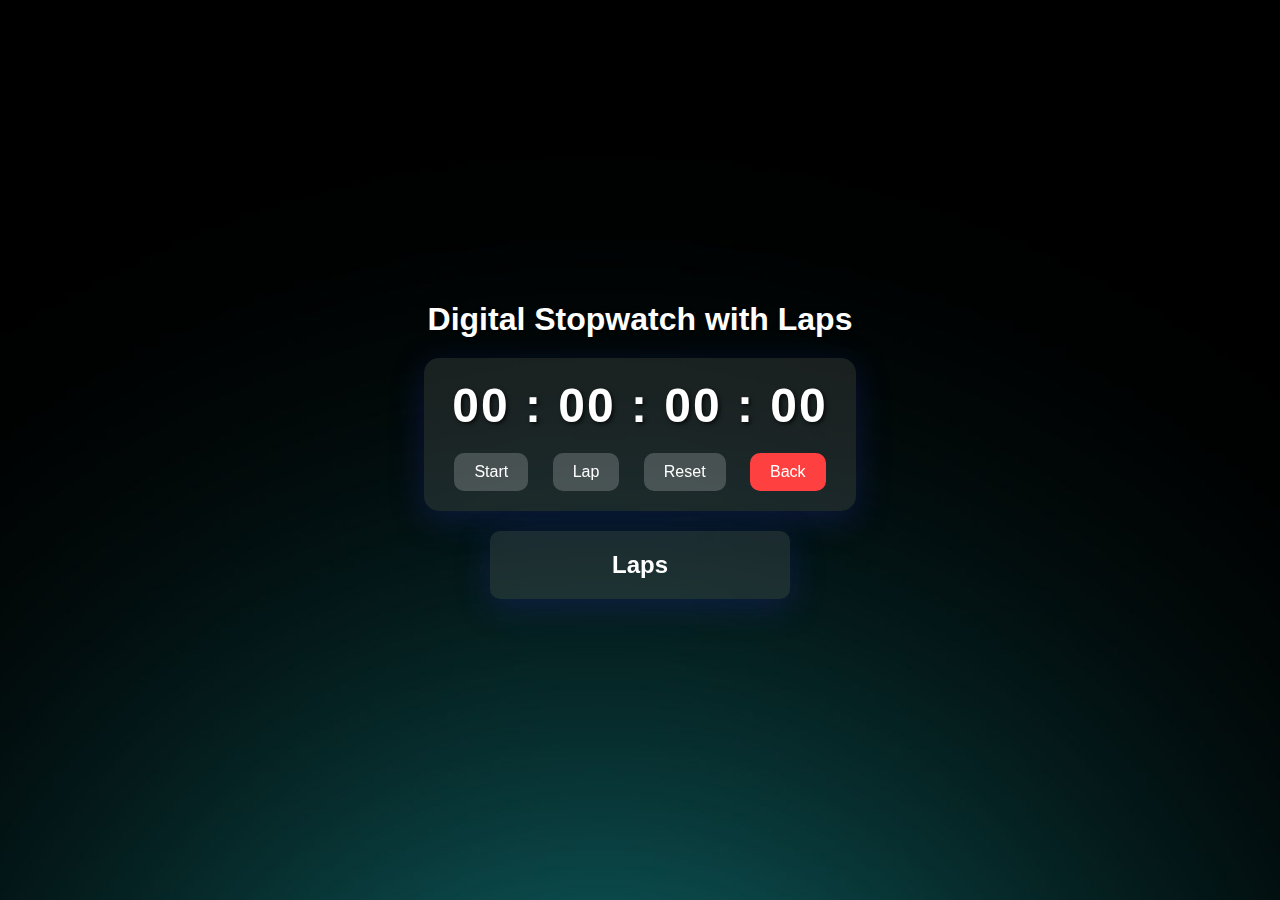
<file: PRODIGY_WD_02/index.html>
<!DOCTYPE html>
<html lang="en">
<head>
    <meta charset="UTF-8">
    <meta name="viewport" content="width=device-width, initial-scale=1.0">
    <title>Modern Stopwatch with Laps</title>
    <link rel="stylesheet" href="styles.css">
</head>
<body>
    <div class="container">
        <h1>Digital Stopwatch with Laps</h1>
        <div class="stopwatch">
            <div id="time-display">
                <span id="hours">00</span> : 
                <span id="minutes">00</span> : 
                <span id="seconds">00</span> : 
                <span id="milliseconds">00</span>
            </div>
            <div class="buttons">
                <button id="startBtn">Start</button>
                <button id="lapBtn">Lap</button>
                <button id="resetBtn">Reset</button>
                <button id="backBtn">Back</button>
            </div>
        </div>
        <div class="laps">
            <h2>Laps</h2>
            <ul id="lapsList"></ul>
        </div>
    </div>
    <script src="script.js"></script>
</body>
</html>
</file>
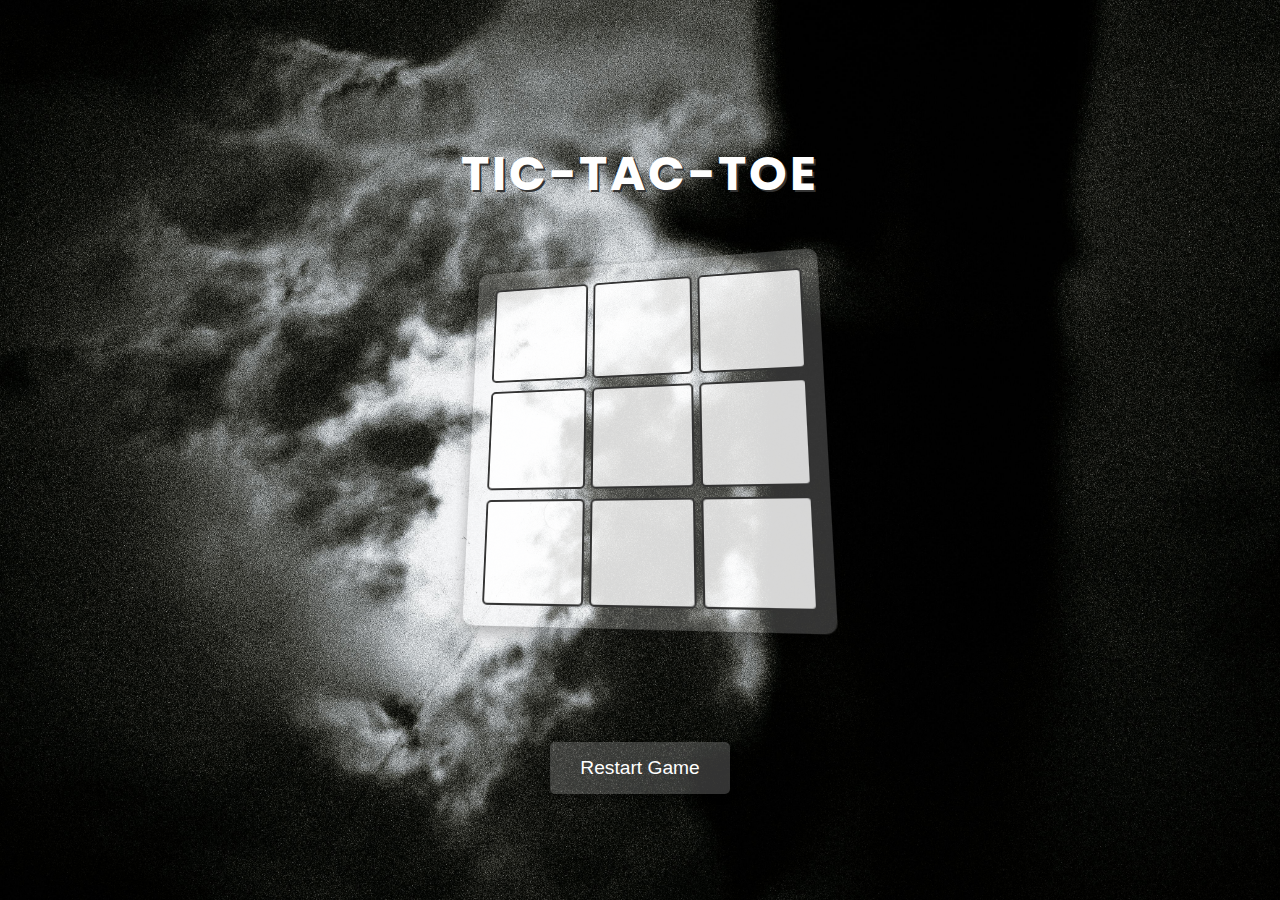
<file: PRODIGY_WD_03/index.html>
<!DOCTYPE html>
<html lang="en">
<head>
  <meta charset="UTF-8">
  <meta name="viewport" content="width=device-width, initial-scale=1.0">
  <title>Tic-Tac-Toe</title>
  <!-- Link to Google Fonts for custom font -->
  <link rel="stylesheet" href="https://fonts.googleapis.com/css2?family=Poppins:wght@600&display=swap">
  <link rel="stylesheet" href="style.css">
</head>
<body>
  <h1>Tic-Tac-Toe</h1>
  <div class="game-board">
    <div class="cell" data-index="0"></div>
    <div class="cell" data-index="1"></div>
    <div class="cell" data-index="2"></div>
    <div class="cell" data-index="3"></div>
    <div class="cell" data-index="4"></div>
    <div class="cell" data-index="5"></div>
    <div class="cell" data-index="6"></div>
    <div class="cell" data-index="7"></div>
    <div class="cell" data-index="8"></div>
  </div>
  <div id="message" class="message"></div>
  <button id="reset">Restart Game</button>
  <script src="script.js"></script>
</body>
</html>
</file>
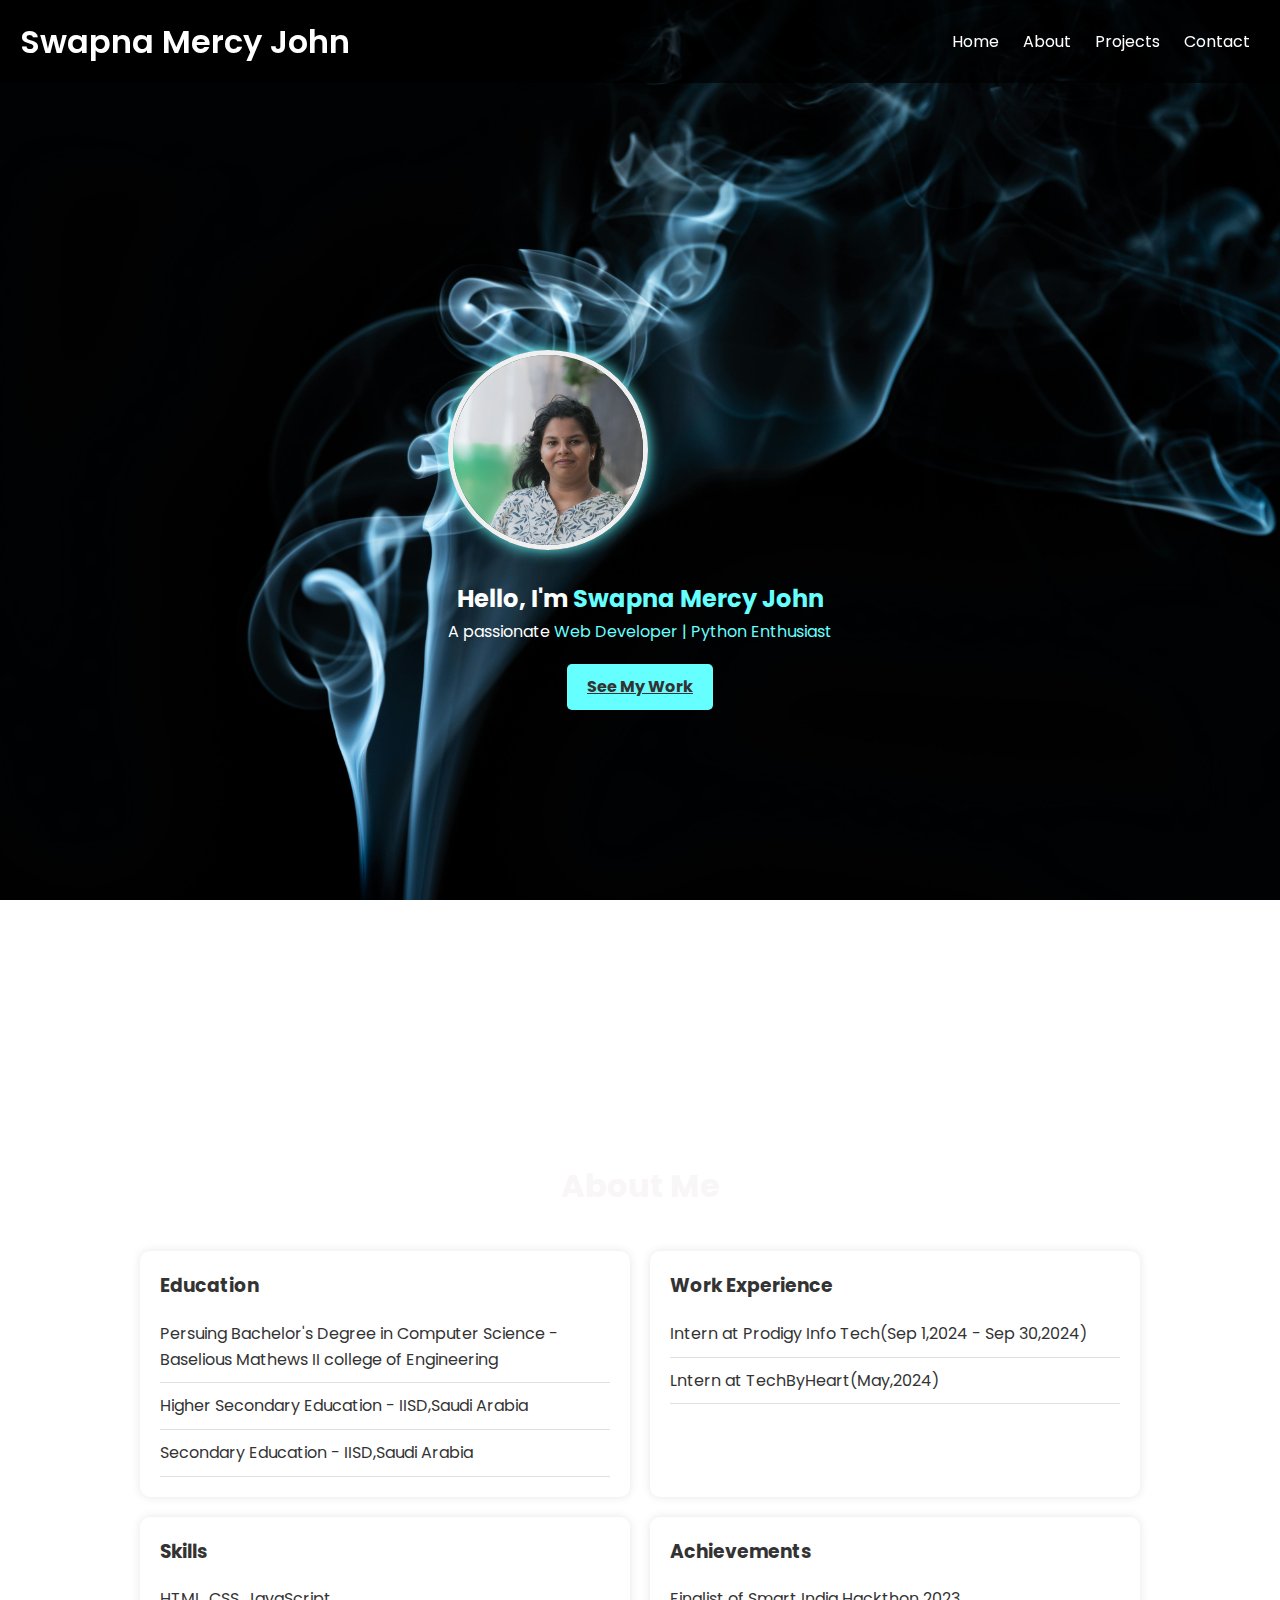
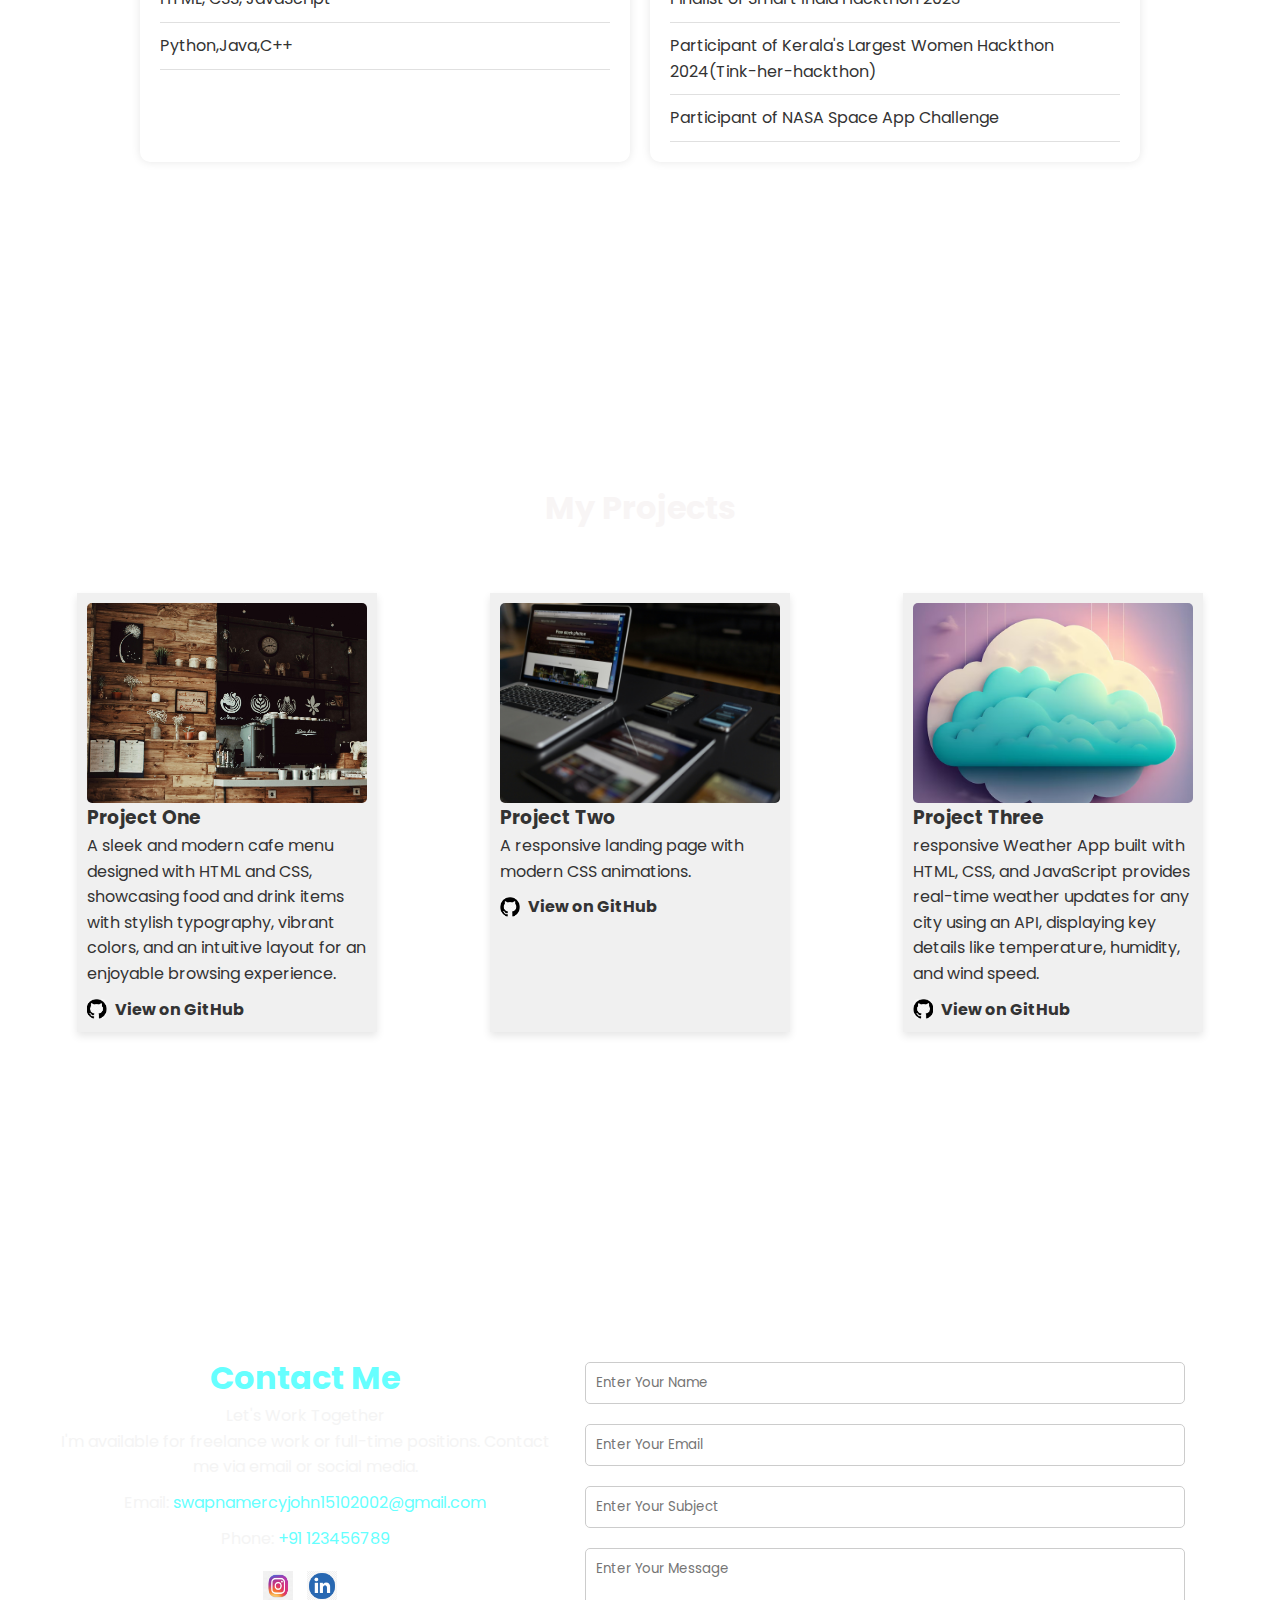
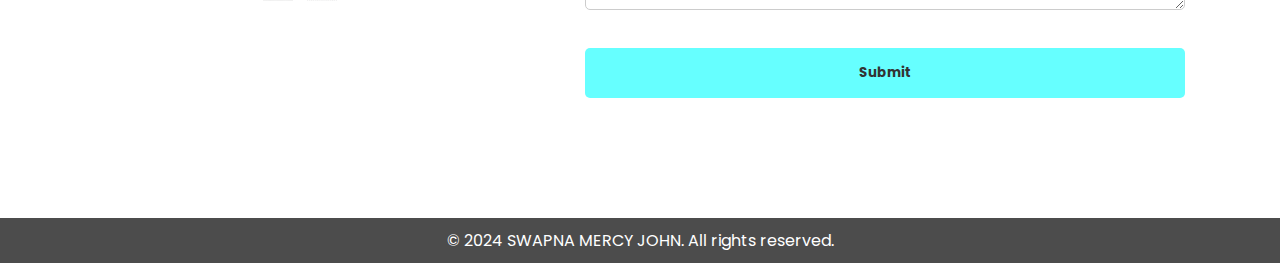
<file: PRODIGY_WD_04/index.html>
<!DOCTYPE html>
<html lang="en">
<head>
    <meta charset="UTF-8">
    <meta name="viewport" content="width=device-width, initial-scale=1.0">
    <meta http-equiv="X-UA-Compatible" content="ie=edge">
    <title>Swapna Mercy John Portfolio</title>
    <link rel="stylesheet" href="styles.css">
    <link href="https://fonts.googleapis.com/css2?family=Poppins:wght@300;400;600&display=swap" rel="stylesheet">
</head>
<body>
    <!-- Navbar -->
    <header>
        <nav>
            <h1 class="logo">Swapna Mercy John</h1>
            <ul>
                <li><a href="#home">Home</a></li>
                <li><a href="#about">About</a></li>
                <li><a href="#projects">Projects</a></li>
                <li><a href="#contact">Contact</a></li>
            </ul>
        </nav>
    </header>

    <!-- Hero Section -->
    <section id="home" class="hero">
        <div class="hero-content">
            <div class="hero-image">
                <img src="photo.jpeg" alt="My Photo">
            </div>
            <h2>Hello, I'm <span class="highlight">Swapna Mercy John</span></h2>
            <p>A passionate <span class="highlight">Web Developer | Python Enthusiast</span></p>
            <a href="#projects" class="btn">See My Work</a>
        </div>
    </section>

    <!-- About Section -->
    <section id="about" class="about-section">
        <h2 class="about">About Me</h2>
        <div class="resume">
            <div class="section education">
                <h3>Education</h3>
                <ul>
                    <li>Persuing Bachelor's Degree in Computer Science - Baselious Mathews II college of Engineering</li>
                    <li>Higher Secondary Education - IISD,Saudi Arabia</li>
                    <li>Secondary Education - IISD,Saudi Arabia</li>
                </ul>
            </div>
            <div class="section experience">
                <h3>Work Experience</h3>
                <ul>
                    <li>Intern at Prodigy Info Tech(Sep 1,2024 - Sep 30,2024)</li>
                    <li>Lntern at TechByHeart(May,2024)</li>
                </ul>
            </div>
            <div class="section skills">
                <h3>Skills</h3>
                <ul>
                    <li>HTML, CSS, JavaScript</li>
                    <li>Python,Java,C++</li>
                </ul>
            </div>
            <div class="section achievements">
                <h3>Achievements</h3>
                <ul>
                    <li>Finalist of Smart India Hackthon 2023</li>
                    <li>Participant of Kerala's Largest Women Hackthon 2024(Tink-her-hackthon)</li>
                    <li>Participant of NASA Space App Challenge</li>
                </ul>
            </div>
        </div>
    </section>

    <!-- Projects Section -->
    <section id="projects" class="about-section">
        <h2 class="pro">My Projects</h2>
        <div class="project-list">
            <div class="project">
                <img src="project1.jpg" alt="Project 1">
                <h3>Project One</h3>
                <p>A sleek and modern cafe menu designed with HTML and CSS, showcasing food and drink items with stylish typography, vibrant colors, and an intuitive layout for an enjoyable browsing experience.</p>
                <a href="https://github.com/SwapnaMercyJohn/Cafe-webpage" class="github-link" target="_blank">
                    <img src="github.png" alt="GitHub Logo"> View on GitHub
                </a>
            </div>
            <div class="project">
                <img src="project2.jpg" alt="Project 2">
                <h3>Project Two</h3>
                <p>A responsive landing page with modern CSS animations.</p>
                <a href="https://github.com/SwapnaMercyJohn/Prodigy-Infotech/tree/main/PRODIGY_WD_01" class="github-link" target="_blank">
                    <img src="github.png" alt="GitHub Logo"> View on GitHub
                </a>
            </div>
            <div class="project">
                <img src="project3.jpg" alt="Project 3">
                <h3>Project Three</h3>
                <p> responsive Weather App built with HTML, CSS, and JavaScript provides real-time weather updates for any city using an API, displaying key details like temperature, humidity, and wind speed.</p>
                <a href="https://github.com/SwapnaMercyJohn/Prodigy-Infotech/tree/main/PRODIGY_WD_05" class="github-link" target="_blank">
                    <img src="github.png" alt="GitHub Logo"> View on GitHub
                </a>
            </div>
        </div>
    </section>

    <!-- Contact Section -->
    <section id="contact" class="contact-section">
        <div class="contact-container">
            <div class="contact-info">
                <h2>Contact <span class="highlight">Me</span></h2>
                <p>Let's Work Together</p>
                <p>I'm available for freelance work or full-time positions. Contact me via email or social media.</p>
                <div class="contact-details">
                    <p>Email: <a href="mailto:swapnamercyjohn15102002@gmail.com">swapnamercyjohn15102002@gmail.com</a></p>
                    <p>Phone: <a href="tel:+91 1235678">+91 123456789</a></p>
                </div>
                <div class="social-icons">
                    <a href="https://www.instagram.com/swapna.mercy" target="_blank"><img src="insta.png" alt="Instagram"></a>
                    <a href="https://www.linkedin.com/in/SwapnaMercyJohn" target="_blank"><img src="linked.png" alt="LinkedIn"></a>
                </div>
            </div>
            <div class="contact-form">
                <form>
                    <input type="text" name="name" placeholder="Enter Your Name" required>
                    <input type="email" name="email" placeholder="Enter Your Email" required>
                    <input type="text" name="subject" placeholder="Enter Your Subject" required>
                    <textarea name="message" placeholder="Enter Your Message" required></textarea>
                    <button type="submit" class="btn">Submit</button>
                </form>
            </div>
        </div>
    </section>

    <!-- Footer -->
    <footer>
        <p>&copy; 2024 SWAPNA MERCY JOHN. All rights reserved.</p>
    </footer>

    <!-- Smooth Scrolling Script -->
    <script src="script.js"></script>
</body>
</html>
</file>
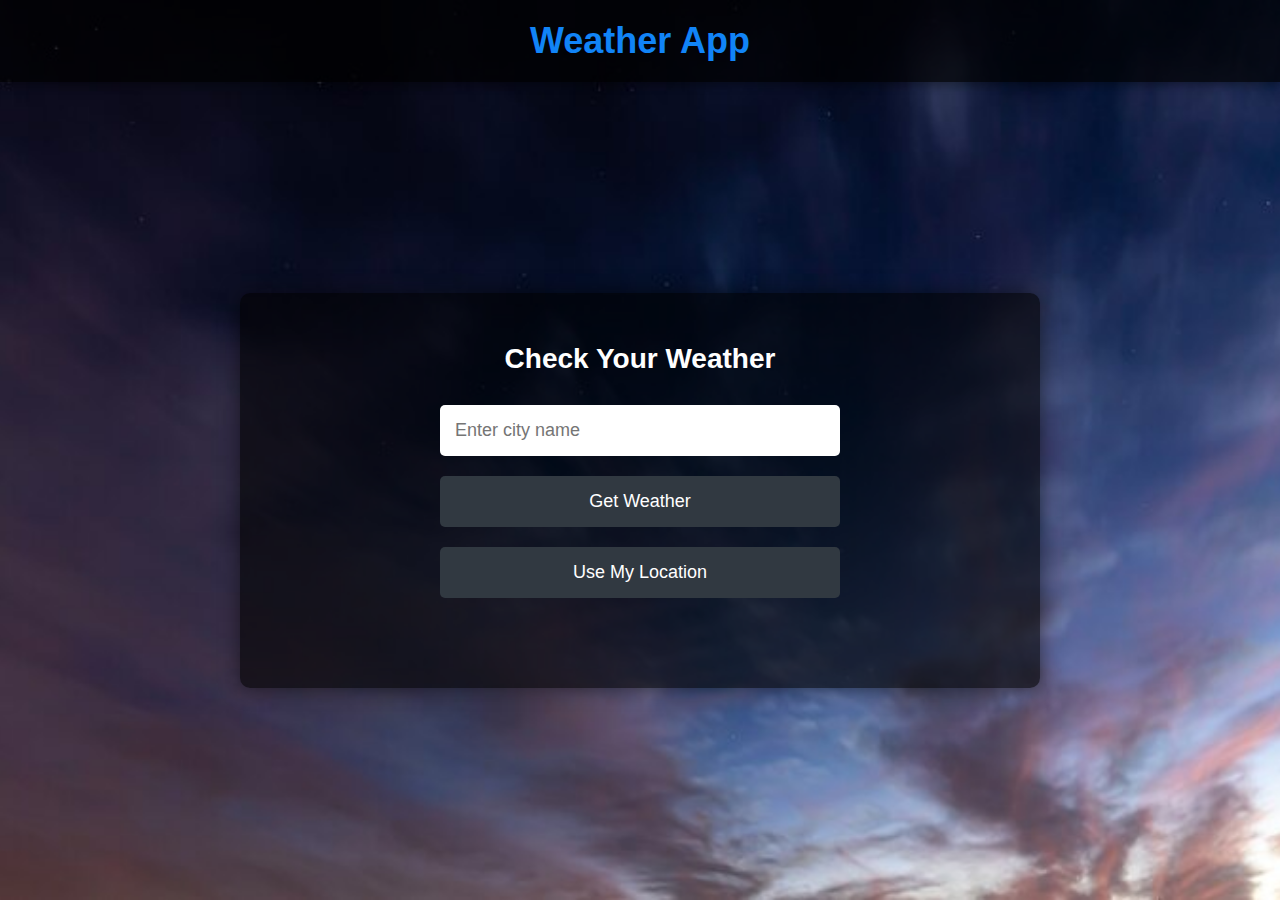
<file: PRODIGY_WD_05/index.html>
<!DOCTYPE html>
<html lang="en">
<head>
    <meta charset="UTF-8">
    <meta name="viewport" content="width=device-width, initial-scale=1.0">
    <title>Professional Weather App</title>
    <style>
        /* General Reset */
        * {
            margin: 0;
            padding: 0;
            box-sizing: border-box;
        }

        /* Full screen body */
        body {
            font-family: 'Arial', sans-serif;
            height: 100vh;
            margin: 0;
            background: url('blu.jpg') no-repeat center center fixed;
            background-size: cover;
            display: flex;
            flex-direction: column;
            justify-content: center;
            align-items: center;
            color: white;
        }

        /* Header styling */
        header {
            width: 100%;
            padding: 20px;
            background-color: rgba(0, 0, 0, 0.7);
            text-align: center;
            position: absolute;
            top: 0;
            left: 0;
            z-index: 100;
            box-shadow: 0px 4px 8px rgba(0, 0, 0, 0.3);
        }

        header h1 {
            font-size: 36px;
            margin: 0;
            color: #1184f7;
        }

        
        #weather-container {
            background-color: rgba(0, 0, 0, 0.6); 
            padding: 50px;
            border-radius: 10px;
            box-shadow: 0 0 20px rgba(0, 0, 0, 0.5);
            width: 100%;
            max-width: 800px;
            margin-top: 80px; 
            height: auto;
            display: flex;
            flex-direction: column;
            justify-content: center;
            align-items: center;
        }

        #weather-container h2 {
            font-size: 28px;
            margin-bottom: 20px;
        }

        /* Inputs and buttons */
        input, button {
            padding: 15px;
            font-size: 18px;
            margin: 10px 0;
            border-radius: 5px;
            border: none;
            width: 100%;
            max-width: 400px;
        }

        button {
            background-color: #313941; 
            color: white;
            cursor: pointer;
        }

        button:hover {
            background-color: #4682b4; 
        }

        .weather-data {
            margin-top: 30px;
            width: 100%;
            max-width: 500px;
        }

        
        .weather-info {
            display: flex;
            align-items: center;
            justify-content: space-between;
            margin: 15px 0;
        }

        
        .weather-info img {
            width: 50px;
            height: 50px;
        }

        .weather-info span {
            font-size: 20px;
        }
.des{
    text-align: center;
}
        /* Responsive adjustments */
        @media (max-width: 768px) {
            #weather-container {
                padding: 30px;
                margin-top: 60px;
            }

            #weather-container h2 {
                font-size: 24px;
            }

            .weather-info span {
                font-size: 18px;
            }

            .weather-info img {
                width: 40px;
                height: 40px;
            }
        }
    </style>
</head>
<body>

    <!-- Header -->
    <header>
        <h1>Weather App</h1>
    </header>

    <!-- Weather container -->
    <div id="weather-container">
        <h2>Check Your Weather</h2>
        <input type="text" id="location-input" placeholder="Enter city name">
        <button onclick="fetchWeatherByInput()">Get Weather</button>
        <button onclick="fetchWeatherByGeolocation()">Use My Location</button>

        <div class="weather-data" id="weather-data"></div>
    </div>

    <script>
        const apiKey = 'cd2c19425392166c9bb080db11a8c80a';

        // Function to fetch weather data by city input
        function fetchWeatherByInput() {
            const location = document.getElementById('location-input').value;
            if (location) {
                fetchWeatherData(`https://api.openweathermap.org/data/2.5/weather?q=${location}&appid=${apiKey}&units=metric`);
            } else {
                alert('Please enter a city name');
            }
        }

        // Function to fetch weather using geolocation
        function fetchWeatherByGeolocation() {
            if (navigator.geolocation) {
                navigator.geolocation.getCurrentPosition(position => {
                    const lat = position.coords.latitude;
                    const lon = position.coords.longitude;
                    fetchWeatherData(`https://api.openweathermap.org/data/2.5/weather?lat=${lat}&lon=${lon}&appid=${apiKey}&units=metric`);
                }, () => {
                    alert('Geolocation not available or permission denied.');
                });
            } else {
                alert('Geolocation is not supported by this browser.');
            }
        }

        // Function to fetch and display weather data
        function fetchWeatherData(apiUrl) {
            fetch(apiUrl)
                .then(response => response.json())
                .then(data => {
                    const weatherDataContainer = document.getElementById('weather-data');
                    if (data.cod === 200) {
                        const temperature = data.main.temp;
                        const description = data.weather[0].description;
                        const humidity = data.main.humidity;
                        const windSpeed = data.wind.speed;
                        const weatherIcon = `http://openweathermap.org/img/wn/${data.weather[0].icon}@2x.png`;

                        // Clear previous data
                        weatherDataContainer.innerHTML = `
                            <h3>Weather in ${data.name}</h3>
                            <div class="weather-info">
                                <span><img src="${weatherIcon}" alt="weather icon"></span>
                                <span><strong>${temperature} °C</strong></span>
                            </div>
                            <div class="weather-info">
                                <img src="humidity-icon.png" alt="Humidity icon">
                                <span><strong>Humidity:</strong> ${humidity}%</span>
                            </div>
                            <div class="weather-info">
                                <img src="windspeed.png" alt="Wind speed icon">
                                <span><strong>Wind Speed:</strong> ${windSpeed} m/s</span>
                            </div>
                            <p class="des">${description}</p>
                        `;
                    } else {
                        weatherDataContainer.innerHTML = `<p>${data.message}</p>`;
                    }
                })
                .catch(error => {
                    alert('Unable to fetch weather data. Please try again.');
                    console.error('Error fetching data:', error);
                });
        }
    </script>

</body>
</html>
</file>
<file: PRODIGY_WD_03/style.css>
body {
  font-family: 'Poppins', sans-serif; /* Use custom Google font */
  text-align: center;
  background: url('img.jpg') no-repeat center center fixed;
  background-size: cover;
  color: #fff;
  min-height: 100vh;
  margin: 0;
  display: flex;
  flex-direction: column;
  justify-content: center;
  align-items: center;
  background-color: rgba(0, 0, 0, 0.5); 
}

/* Style the game title */
h1 {
  font-size: 3rem;
  margin-bottom: 20px;
  letter-spacing: 3px;
  color: #fff;
  text-shadow: 2px 2px #333;
  text-transform: uppercase;
}

/* Add perspective and 3D rotation to the game board */
.game-board {
  display: grid;
  grid-template-columns: repeat(3, 100px);
  grid-gap: 10px;
  justify-content: center;
  margin: 20px 0;
  padding: 20px;
  background-color: rgba(255, 255, 255, 0.2); 
  border-radius: 10px;
  box-shadow: 0 5px 15px rgba(0, 0, 0, 0.3);
  transform: perspective(600px) rotateX(10deg) rotateY(-10deg); 
  transition: transform 0.3s ease; 
}

.game-board:hover {
  transform: perspective(600px) rotateX(0deg) rotateY(0deg); 
}


.cell {
  width: 100px;
  height: 100px;
  background-color: rgba(255, 255, 255, 0.8);
  border: 2px solid #333;
  display: flex;
  justify-content: center;
  align-items: center;
  font-size: 3rem;
  color: #333;
  cursor: pointer;
  transition: background-color 0.3s, transform 0.3s;
  border-radius: 5px;
}

.cell:hover {
  background-color: rgba(221, 221, 221, 0.9);
  transform: scale(1.05);
}


#message {
  margin: 20px;
  font-size: 1.8rem;
  font-weight: bold;
  color: #ffeb3b;
  min-height: 40px;
  text-shadow: 1px 1px #333;
}

/* Style the restart button */
#reset {
  margin-top: 20px;
  padding: 15px 30px;
  font-size: 1.2rem;
  background-color: rgba(255, 255, 255, 0.2);
  color: #fff;
  border: none;
  border-radius: 5px;
  cursor: pointer;
  box-shadow: 0 4px 6px rgba(0, 0, 0, 0.3);
  transition: background-color 0.3s, transform 0.2s;
}

#reset:hover {
  background-color: rgba(233, 30, 99, 1);
  transform: scale(1.05);
}
</file>
<file: PRODIGY_WD_04/styles.css>
/* Global Styles */
* {
    margin: 0;
    padding: 0;
    box-sizing: border-box;
    font-family: 'Poppins', sans-serif;
}

body {
    line-height: 1.6;
    color: #333;
    background: url('back.jpg') no-repeat center center/cover;
    background-attachment: fixed;
}

/* Header */
header {
    background: rgba(0, 0, 0, 0.7);
    color: white;
    padding: 1rem 0;
    text-align: center;
    position: fixed;
    width: 100%;
    top: 0;
    z-index: 1000;
}

nav {
    display: flex;
    justify-content: space-between;
    align-items: center;
    padding: 0 20px;
}

.logo {
    font-size: 2rem;
    font-weight: 600;
}

nav ul {
    list-style: none;
}

nav ul li {
    display: inline-block;
    margin: 0 10px;
}

nav ul li a {
    color: white;
    text-decoration: none;
    font-weight: 400;
    transition: color 0.3s;
}

nav ul li a:hover {
    color: #66ffff;
}

/* Section Spacing */
section {
    padding: 100px 20px;
    margin-top: 80px; /* To avoid overlapping with fixed navbar */
}

/* Hero Section */
.hero {
    height: 100vh;
    color: white;
    display: flex;
    justify-content: center;
    align-items: center;
    text-align: center;
}

.hero-content {
    animation: fadeIn 1.5s ease-in-out;
}

.hero-image {
    width: 200px;
    height: 200px;
    margin-bottom: 30px;
    border-radius: 50%;
    border: 5px solid #f0f0f0;
    box-shadow: 0 0 15px #66ffff;
}

.hero-image img {
    width: 100%;
    height: 100%;
    object-fit: cover;
    border-radius: 50%;
}

.highlight {
    color: #66ffff;
}

.btn {
    display: inline-block;
    margin-top: 20px;
    padding: 10px 20px;
    background: #66ffff;
    color: #333;
    border: none;
    border-radius: 5px;
    cursor: pointer;
    font-weight: bold;
}

.btn:hover {
    background: #55cccc;
}

/* About Section */
.about-section {
    padding: 100px 20px;
}

.about {
    text-align: center;
    color: rgb(248, 246, 246);
    font-size: 2rem;
}

.resume {
    max-width: 1000px;
    margin: 40px auto;
    display: grid;
    grid-template-columns: repeat(2, 1fr);
    gap: 20px;
}

.section {
    background: white;
    padding: 20px;
    border-radius: 10px;
    box-shadow: 0 0 10px rgba(0, 0, 0, 0.1);
    transition: transform 0.3s ease, box-shadow 0.3s ease;
}

.section h3 {
    color: #333;
    margin-bottom: 10px;
}

.section ul {
    list-style-type: none;
}

.section ul li {
    padding: 10px 0;
    border-bottom: 1px solid #e0e0e0;
}

.section:hover {
    transform: translateY(-10px);
    box-shadow: 0 10px 20px rgba(0, 0, 0, 0.1);
}

/* Projects Section */
.project-list {
    display: flex;
    justify-content: space-around;
    flex-wrap: wrap;
}

.pro {
    text-align: center;
    color: rgb(248, 245, 245);
    font-size: 2rem;
    margin-bottom: 40px;
}

.project {
    width: 300px;
    margin: 20px;
    background: #f0f0f0;
    box-shadow: 0px 4px 8px rgba(0, 0, 0, 0.1);
    display: flex;
    flex-direction: column;
    padding: 10px;
    transition: transform 0.3s ease;
}

.project img {
    width: 100%;
    height: 200px;
    object-fit: cover;
    border-radius: 5px;
}

.project:hover {
    transform: scale(1.05);
}

.github-link {
    margin-top: 10px;
    text-decoration: none;
    font-weight: bold;
    color: #333;
    display: inline-flex;
    align-items: center;
}

.github-link img {
    width: 20px;
    height: 20px;
    margin-right: 8px;
}

.github-link:hover {
    color: #66ffff;
}

/* Contact Section */
.contact-section {
    
    color:#f4f4f4;
    text-align: center;
    padding: 100px 20px;
}

.contact-container {
    display: flex;
    justify-content: space-around;
    width: 100%;
    max-width: 1200px;
    padding: 20px;
}

.contact-info {
    max-width: 500px;
    animation: fadeInLeft 1s ease-in-out;
}

.contact-info h2 {
    font-size: 2rem;
    color: #66ffff;
}

.info {
    color: white;
}

.contact-details p {
    margin: 10px 0;
}

.contact-details a {
    color: #66ffff;
    text-decoration: none;
}

.social-icons {
    margin-top: 20px;
}

.social-icons a {
    margin-right: 10px;
}

.social-icons img {
    width: 30px;
    height: 30px;
}

.contact-form {
    max-width: 600px;
    animation: fadeInRight 1s ease-in-out;
}

.contact-form input, .contact-form textarea {
    width: 100%;
    padding: 10px;
    margin: 10px 0;
    border-radius: 5px;
    border: 1px solid #ccc;
}

.contact-form button {
    width: 100%;
    padding: 15px;
    background: #66ffff;
    color: #333;
    border: none;
    border-radius: 5px;
    cursor: pointer;
    font-weight: bold;
}

.contact-form button:hover {
    background: #55cccc;
}

/* Footer */
footer {
    background: rgba(0, 0, 0, 0.7);
    color: white;
    text-align: center;
    padding: 10px;
}

/* Animations */
@keyframes fadeIn {
    from {
        opacity: 0;
        transform: translateY(-20px);
    }
    to {
        opacity: 1;
        transform: translateY(0);
    }
}

@keyframes fadeInLeft {
    from {
        opacity: 0;
        transform: translateX(-50px);
    }
    to {
        opacity: 1;
        transform: translateX(0);
    }
}

@keyframes fadeInRight {
    from {
        opacity: 0;
        transform: translateX(50px);
    }
    to {
        opacity: 1;
        transform: translateX(0);
    }
}
</file>
<file: PRODIGY_WD_02/styles.css>
/* General reset */
* {
    margin: 0;
    padding: 0;
    box-sizing: border-box;
}

body {
    font-family: 'Poppins', sans-serif;
    display: flex;
    justify-content: center;
    align-items: center;
    height: 100vh;
    background-image: url('stopwatch.jpg'); 
    background-size: cover;
    background-position: center;
}

.container {
    text-align: center;
    color: white;
}

h1 {
    margin-bottom: 20px;
    text-shadow: 2px 2px 4px rgba(0, 0, 0, 0.7);
}

.stopwatch {
    background: rgba(255, 255, 255, 0.1);
    border-radius: 15px;
    padding: 20px;
    backdrop-filter: blur(15px);
    box-shadow: 0 8px 32px rgba(31, 38, 135, 0.37);
    margin-bottom: 20px;
}

#time-display {
    font-size: 3rem;
    font-weight: 600;
    letter-spacing: 2px;
    color: white;
    text-shadow: 2px 2px 4px rgba(0, 0, 0, 0.7);
}

.buttons {
    margin-top: 20px;
}

button {
    padding: 10px 20px;
    font-size: 1rem;
    border: none;
    border-radius: 10px;
    background-color: rgba(255, 255, 255, 0.2);
    color: white;
    cursor: pointer;
    margin: 0 10px;
    transition: background-color 0.3s;
}

button:hover {
    background-color: rgba(255, 255, 255, 0.4);
}

button:focus {
    outline: none;
}

button#backBtn {
    background-color: #ff4040;
}

.laps {
    background: rgba(255, 255, 255, 0.1);
    padding: 20px;
    border-radius: 10px;
    max-width: 300px;
    margin: 0 auto;
    backdrop-filter: blur(10px);
    box-shadow: 0 8px 32px rgba(31, 38, 135, 0.37);
}

#lapsList {
    list-style-type: none;
    padding: 0;
}

#lapsList li {
    color: white;
    font-size: 1.2rem;
    margin: 5px 0;
    text-shadow: 1px 1px 2px rgba(0, 0, 0, 0.5);
}
</file>
